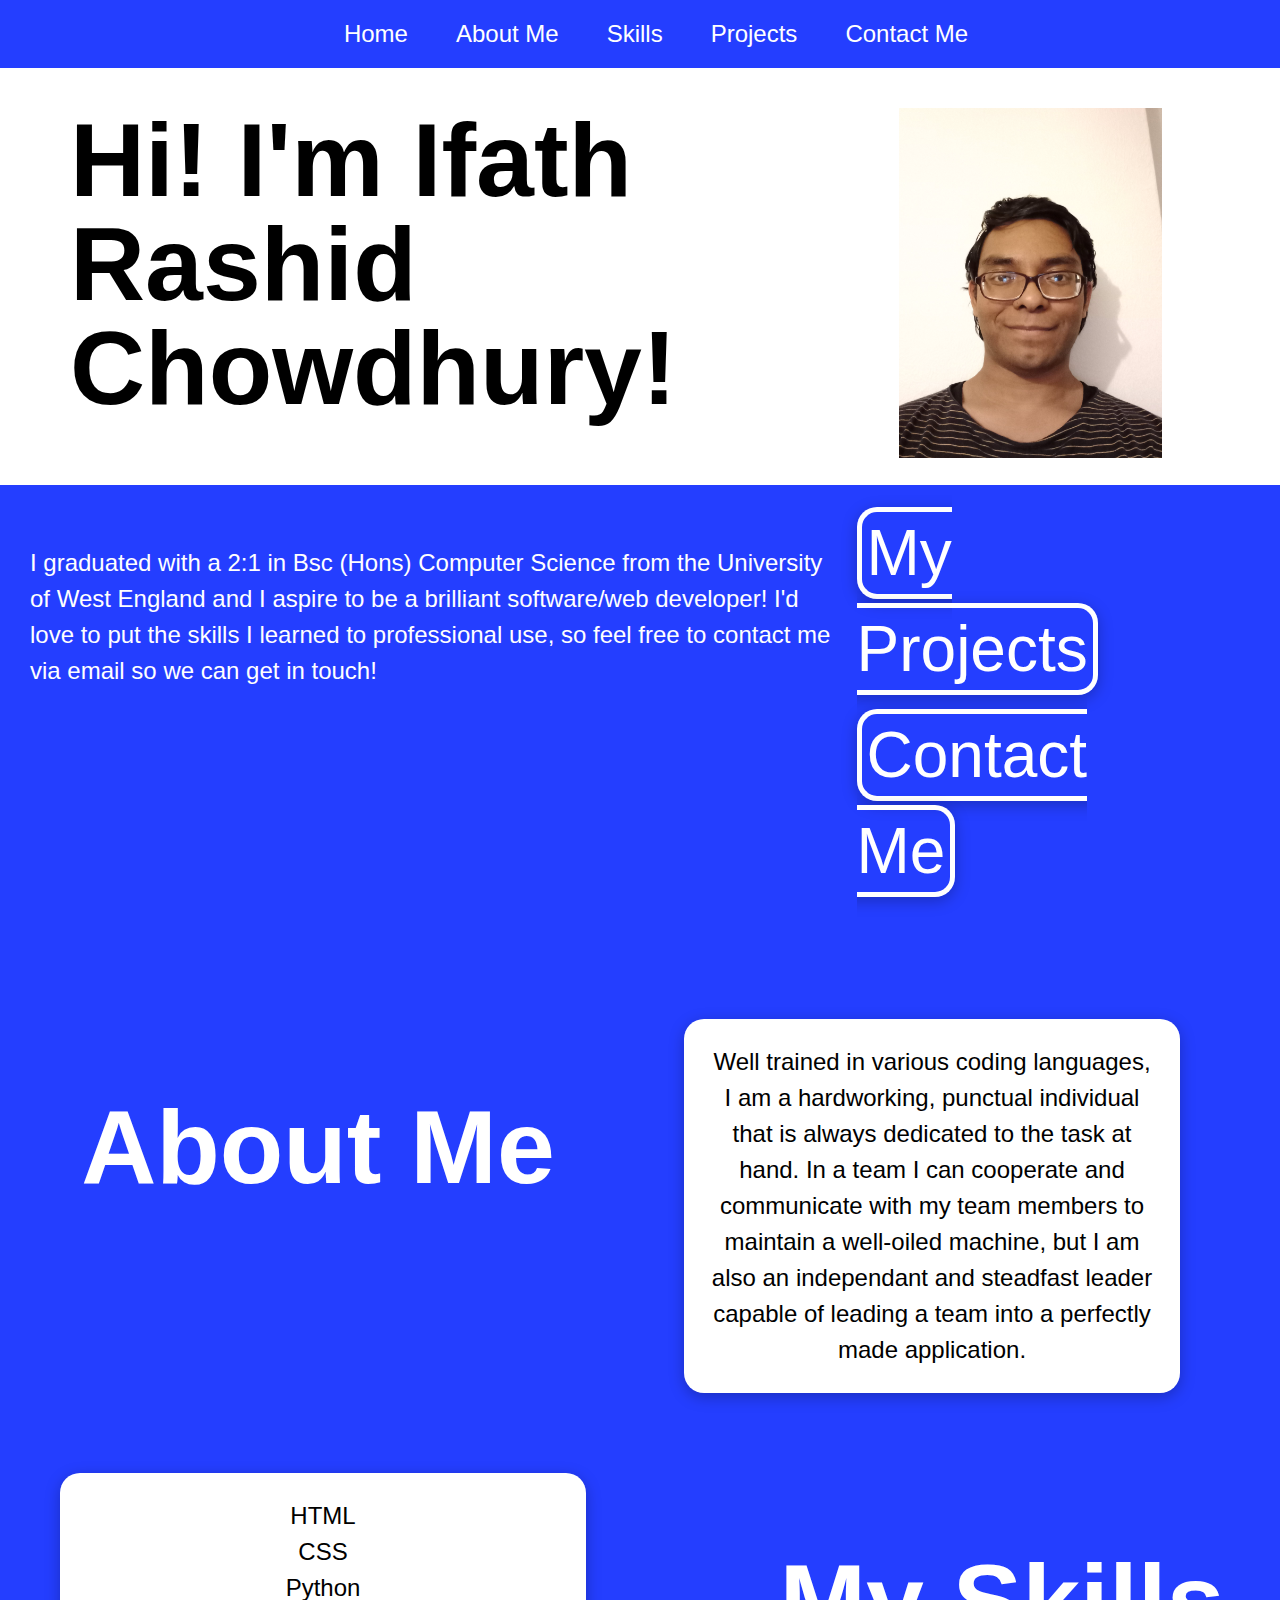
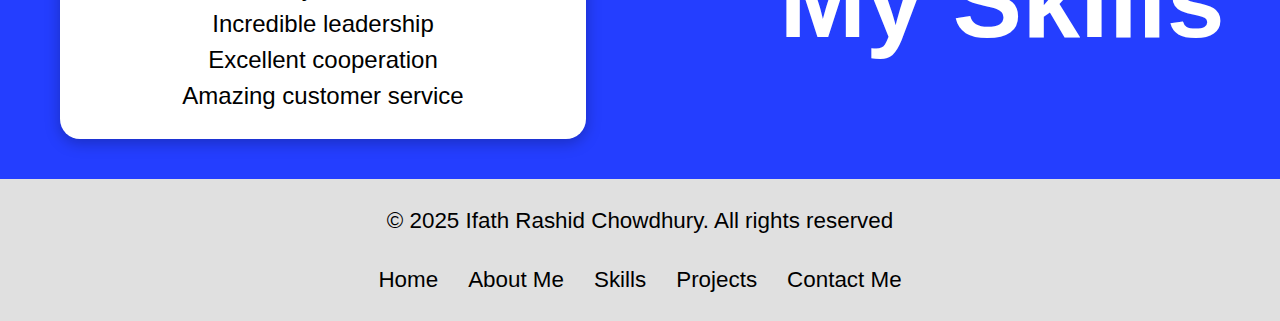
<file: index.html>
<!DOCTYPE html>
<html>
    <head>
        <title>Home - Ifath Chowdhury</title>

        <link rel="stylesheet" href="style.css">
    </head>
    <body>
        <!--Navigation section - About section will be on main page, clicking "About Me" on the nav bar will scroll down to 
        that section-->
        <div id="header"></div>
        <div class="nav-container">
            <nav class="navbar">
                <ul>
                    <li>
                        <a href="#header">Home</a>
                    </li>
                    <li>
                        <a href="#about">About Me</a>
                    </li>
                    <li>
                        <a href="#skills">Skills</a>
                    </li>
                    <li>
                        <a href="projects.html">Projects</a>
                    </li>
                    <li>
                        <a href="contact.html">Contact Me</a>
                    </li>
                </ul>
            </nav>
        </div>

        <!--Header section-->

        <div class="two-column-header">
            <div class="header-column">
                <header>
                    <h1>Hi! I'm Ifath Rashid Chowdhury!</h1>
                </header>
            </div>

            <div class="header-column">
                <!--Portrait photo goes here - placeholder image for now-->
                <img src="images/20230513_212457.jpg"/>
            </div>
        </div>

        <!--Main section underneath header-->
        <div class="main-section">
            <div class="paragraph">
                <p>
                    I graduated with a 2:1 in Bsc &#40;Hons&#41; Computer Science from the University of West England and I aspire
                    to be a brilliant software/web developer! I'd love to put the skills I learned to professional use, so feel 
                    free to contact me via email so we can get in touch!
                </p>
            </div>

            <div class="links">
                <ul>
                    <li><a>My Projects</a></li>
                    <li><a href="contact.html">Contact Me</a></li>
                </ul>
            </div>
        </div>

        <!--About section-->
        <div id="about">
            <div class="two-column-section">
                <div class="column">
                    <section>
                        <h1>About Me</h1>
                    </section>
                </div>
    
                <div class="column">
                    <section>
                        <p class="info-box">
                            Well trained in various coding languages, I am a hardworking, punctual individual that is 
                            always dedicated to the task at hand. In a team I can cooperate and communicate with my 
                            team members to maintain a well-oiled machine, but I am also an independant and steadfast 
                            leader capable of leading a team into a perfectly made application.
                        </p>
                    </section>
                </div>
            </div>
        </div>

        <!--Skills section-->
        <div id="skills">
            <div class="two-column-section">
                <div class="column">
                    <section>
                        <ul class="info-box">
                            <li>HTML</li>
                            <li>CSS</li>
                            <li>Python</li>
                            <li>Incredible leadership</li>
                            <li>Excellent cooperation</li>
                            <li>Amazing customer service</li>
                        </ul>
                    </section>
                </div>
    
                <div class="column">
                    <section>
                        <h1>My Skills</h1>
                    </section>
                </div>
            </div>
        </div>

        <!--Footer section-->
        <div id="footer">
            <footer>
                <p>&copy; 2025 Ifath Rashid Chowdhury. All rights reserved</p>
    
                <ul class="footer-links">
                    <li>
                        <a href="#header">Home</a>
                    </li>
                    <li>
                        <a href="#about">About Me</a>
                    </li>
                    <li>
                        <a href="#skills">Skills</a>
                    </li>
                    <li>
                        <a href="projects.html">Projects</a>
                    </li>
                    <li>
                        <a href="contact.html">Contact Me</a>
                    </li>
                </ul>
            </footer>
        </div>
    </body>
</html>
</file>
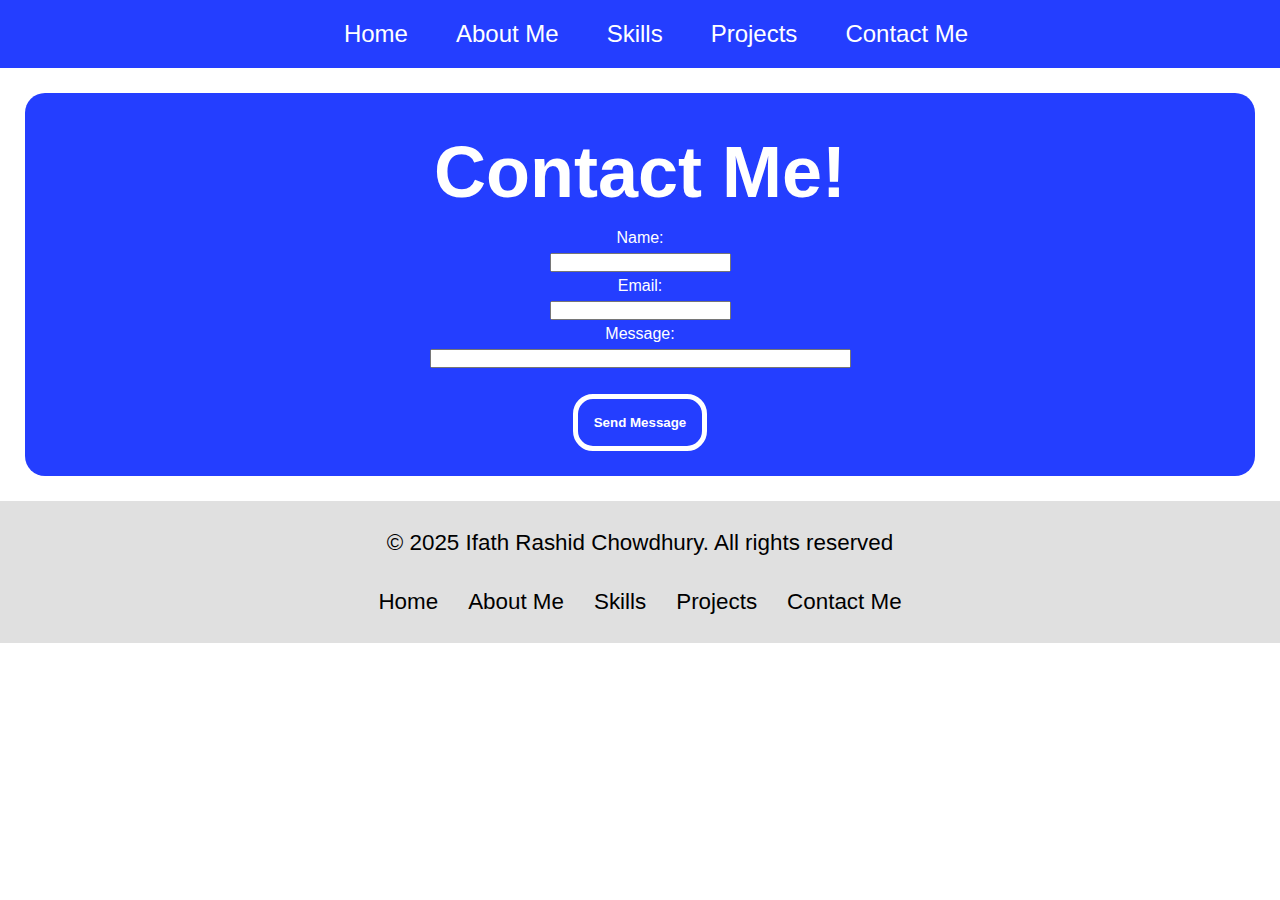
<file: contact.html>
<!DOCTYPE html>
<html>
    <head>
        <title>Contact Me</title>
        <link rel="stylesheet" href="style.css">
    </head>
    <body>
        <!--Navigation section - About section will be on main page, clicking "About Me" on the nav bar will scroll down to 
        that section-->
        <div class="nav-container">
            <nav class="navbar">
                <ul>
                    <li>
                        <a href="index.html#header">Home</a>
                    </li>
                    <li>
                        <a href="index.html#about">About Me</a>
                    </li>
                    <li>
                        <a href="index.html#skills">Skills</a>
                    </li>
                    <li>
                        <a>Projects</a>
                    </li>
                    <li>
                        <a href="contact.html">Contact Me</a>
                    </li>
                </ul>
            </nav>
        </div>

        <!--Contact form section-->
        <div class="contact-form-container">
            <main class="contact-form">
                <h1>Contact Me!</h1>

                <form action="mailto:someone@example.com" method="post" enctype="text/plain">
                    <label>Name:</label>
                    <br>
                    <input type="text" name="name">
                    <br>
                    <label>Email:</label>
                    <br>
                    <input type="text" name="email">
                    <br>
                    <label>Message:</label>
                    <br>
                    <input type="text" name="message" size="50">
                    <br><br>

                    <button type="submit">Send Message</button>
                </form>
            </main>
        </div>

        <!--Footer section-->
        <div id="footer">
            <footer>
                <p>&copy; 2025 Ifath Rashid Chowdhury. All rights reserved</p>
    
                <ul class="footer-links">
                    <li>
                        <a href="index.html#header">Home</a>
                    </li>
                    <li>
                        <a href="index.html#about">About Me</a>
                    </li>
                    <li>
                        <a href="index.html#skills">Skills</a>
                    </li>
                    <li>
                        <a>Projects</a>
                    </li>
                    <li>
                        <a href="contact.html">Contact Me</a>
                    </li>
                </ul>
            </footer>
        </div>
    </body>
</html>
</file>
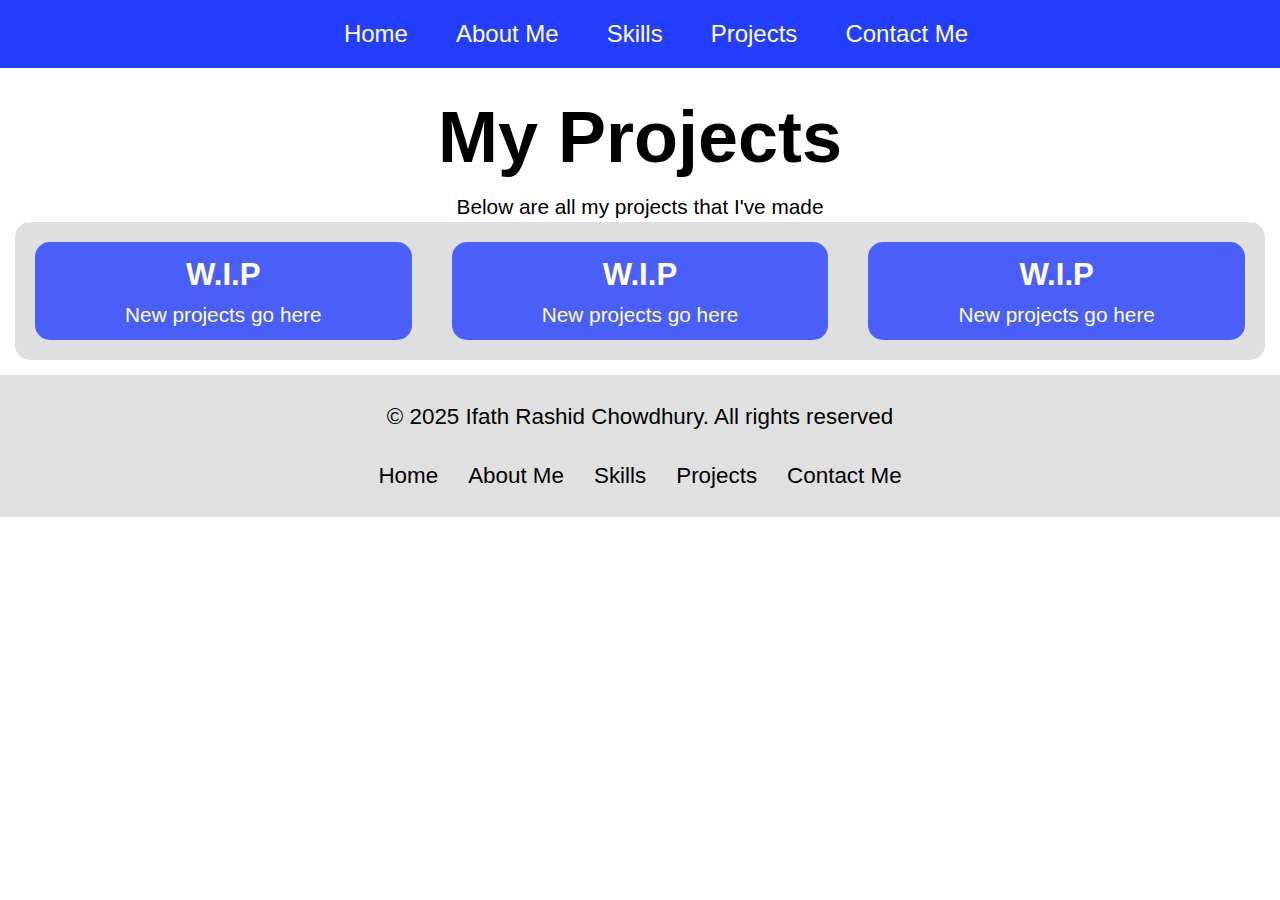
<file: projects.html>
<!DOCTYPE html>
<html>
    <head>
        <title>Contact Me</title>
        <link rel="stylesheet" href="style.css">
    </head>
    <body>
        <!--Navigation section - About section will be on main page, clicking "About Me" on the nav bar will scroll down to 
        that section-->
        <div class="nav-container">
            <nav class="navbar">
                <ul>
                    <li>
                        <a href="index.html#header">Home</a>
                    </li>
                    <li>
                        <a href="index.html#about">About Me</a>
                    </li>
                    <li>
                        <a href="index.html#skills">Skills</a>
                    </li>
                    <li>
                        <a href="projects.html">Projects</a>
                    </li>
                    <li>
                        <a href="contact.html">Contact Me</a>
                    </li>
                </ul>
            </nav>
        </div>

        <!--Project showcase section-->
        <div class="project-showcase-section">
            <main>
                <h1>My Projects</h1>
                <p>Below are all my projects that I've made</p>

                <!--This is where all the projects go, they are displayed in a grid formation-->
                <div class="project-showcase">
                    <!--Add new projects with a h2, description and link inside of a div with "project" class-->
                    <div class="project">
                        <h2>W.I.P</h2>
                        <p>New projects go here</p>
                    </div>
                    <div class="project">
                        <h2>W.I.P</h2>
                        <p>New projects go here</p>
                    </div>
                    <div class="project">
                        <h2>W.I.P</h2>
                        <p>New projects go here</p>
                    </div>
                </div>
            </main>
        </div>

        <!--Footer section-->
        <div id="footer">
            <footer>
                <p>&copy; 2025 Ifath Rashid Chowdhury. All rights reserved</p>
    
                <ul class="footer-links">
                    <li>
                        <a href="index.html#header">Home</a>
                    </li>
                    <li>
                        <a href="index.html#about">About Me</a>
                    </li>
                    <li>
                        <a href="index.html#skills">Skills</a>
                    </li>
                    <li>
                        <a href="projects.html">Projects</a>
                    </li>
                    <li>
                        <a href="contact.html">Contact Me</a>
                    </li>
                </ul>
            </footer>
        </div>
    </body>
</html>
</file>
<file: style.css>
* {
    margin: 0;
    padding: 0;
}

html {
    scroll-behavior: smooth;
}

body {
    font-family: 'Franklin Gothic Medium', 'Arial Narrow', Arial, sans-serif;
    background-color: white;
    line-height: 1.5;
}

/*Navigation styling*/

.nav-container {
    position: sticky;
    top: 0;
    left: 0;
    width: 100%;
    z-index: 1000;
    background-color: rgb(36, 62, 255);
    padding: 1rem;
}

.navbar ul {
    list-style: none;
    display: flex;
    justify-content: center;
    align-items: center;
    gap: 1rem;
}

.navbar a {
    font-size: 1.5rem;
    color: white;
    text-decoration: none;
    padding: 1.2rem 1rem;
    position: sticky;
    transition: color 0.35s ease-in-out, background-color 0.35s ease-in-out, font-size 0.35s ease-in-out;
}

.navbar a:hover {
    background-color: aliceblue;
    color: rgb(36, 62, 255);
    border-bottom: 5px solid rgb(36, 62, 255);
    font-size: 1.6rem;
    /*text-decoration: underline;*/
}

/*Header styling*/

.two-column-header {
    display: flex;
    justify-content: space-between;
    margin-top: 40px;
    margin-left: 70px;
    margin-right: 0px;
    margin-bottom: 20px;
}

.header-column {
    flex-basis: 48%;
}

.header-column h1 {
    font-size: 6.5rem;
    line-height: 1;
}

.header-column img {
    height: 350px;
    width: auto;
    margin-left: 200px;
}

/*Main section underneath header styling*/

.main-section {
    display: flex;
    justify-content: space-between;
    background-color: rgb(36, 62, 255);
    padding-bottom: 70px;
    color: white;
}

.paragraph {
    margin-top: 60px;
    margin-left: 30px;
    margin-right: 20px;
    font-size: 1.5rem;
    flex-basis: 65%;
}

.links {
    margin-top: 20px;
    margin-right: 80px;
}

.links ul {
    list-style: none;
}

.links li {
    margin-bottom: 10px;
}

.links a{
    color: white;
    text-decoration: none;
    font-size: 4rem;
    flex-basis: 32%;
    border: 5px solid white;
    border-radius: 20px;
    padding: 5px;
    transition: color 0.35s ease-in-out, background-color 0.35s ease-in-out;
    box-shadow: 0 4px 15px rgba(0, 0, 0, 0.25);
}

.links a:hover {
    color: rgb(36, 62, 255);
    background-color: white;
}

/*About us section styling*/

.two-column-section {
    display: flex;
    justify-content: space-between;
    padding-top: 40px;
    padding-bottom: 40px;
    background-color: rgb(36, 62, 255);
}

.column {
    flex-basis: 45%;
    display: block;
    text-align: center;
    margin-right: 20px;
}

.column h1 {
    font-size: 6.5rem;
    color: white;
    margin-top: 50px;
    margin-left: 60px;
}

.info-box {
    background-color: white;
    box-shadow: 0 4px 15px rgba(0, 0, 0, 0.25);
    border-radius: 20px;
    padding: 25px;
    margin-right: 80px;
    font-size: 1.5rem;
    list-style: none;
}

.column ul {
    margin-left: 60px;
    margin-right:-10px;
}

/*Contact section styling*/

.contact-form {
    background-color: rgb(36, 62, 255);
    border-radius: 20px;
    color: white;
    padding: 25px;
    margin: 25px;
    display: block;
    text-align: center;
}

.contact-form h1 {
    font-size: 4.5rem;
}

.contact-form button {
    border: 5px solid white;
    border-radius: 20px;
    background-color: transparent;
    color: white;
    padding: 1rem 1rem;
    font-weight: 800;
    transform: 0.2s;
}

.contact-form button:hover {
    transform: scale(1.2);
}

/*Project showcase styling*/
.project-showcase-section {
    margin: 15px;
    text-align: center;
    font-size: 1.3rem;
}

.project-showcase-section h1 {
    font-size: 4.5rem;
}

.project-showcase {
    background-color: rgba(128, 128, 128, 0.25);
    border-radius: 15px;
    display: grid;
    grid-template-columns: 1fr 1fr 1fr;
}

.project {
    background-color: rgba(36, 62, 255, 0.8);
    margin: 20px;
    padding: 10px;
    color: white;
    border-radius: 15px;
}

/*Footer styling*/

#footer {
    padding-top: 25px;
    background-color: rgb(224, 224, 224);
    padding-bottom: 25px;
    color: black;
}

footer {
    display: block;
    text-align: center;
    font-size: 1.4rem;
}

footer p {
    padding-bottom: 25px;
}

.footer-links {
    display: flex;
    justify-content: center;
    align-items: center;
    list-style: none;
}

.footer-links a {
    color: inherit;
    text-decoration: none;
    flex-basis: 32%;
    border-radius: 20px;
    padding: 15px;
    transition: font-size 0.35s ease-in-out;
}

.footer-links a:hover {
    font-size: 1.6rem;
}
</file>
